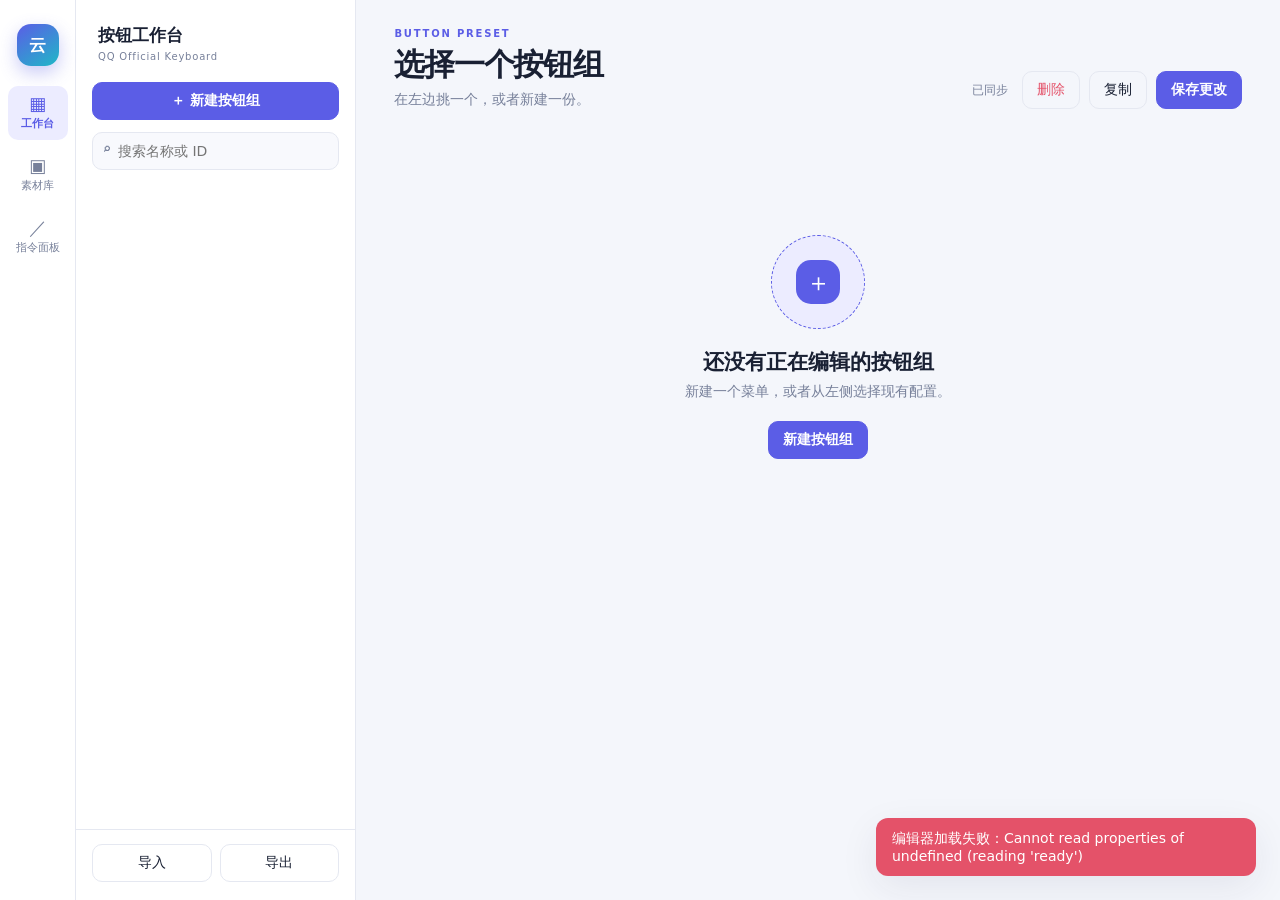
<file: pages/button-studio/index.html>
<!doctype html>
<html lang="zh-CN">
  <head>
    <meta charset="utf-8" />
    <meta name="viewport" content="width=device-width, initial-scale=1" />
    <title>按钮工作台</title>
    <link rel="stylesheet" href="./style.css" />
  </head>
  <body>
    <div class="app-frame">
      <nav class="nav-rail" aria-label="切换页面">
        <span class="brand-mark">云</span>
        <button type="button" class="nav-item active" data-view="studio" aria-pressed="true"><span aria-hidden="true">▦</span>工作台</button>
        <button type="button" class="nav-item" data-view="media" aria-pressed="false"><span aria-hidden="true">▣</span>素材库</button>
        <button type="button" class="nav-item" data-view="panels" aria-pressed="false"><span aria-hidden="true">／</span>指令面板</button>
      </nav>
      <div class="app-shell" id="studio-view">
        <aside class="sidebar">
          <div class="brand">
            <div>
              <strong>按钮工作台</strong>
              <small>QQ Official Keyboard</small>
            </div>
          </div>

          <div class="sidebar-actions">
            <button class="primary full" id="new-preset">＋ 新建按钮组</button>
            <label class="search-wrap">
              <span>⌕</span>
              <input id="search" placeholder="搜索名称或 ID" />
            </label>
          </div>

          <div class="preset-list" id="preset-list"></div>

          <div class="sidebar-footer">
            <button class="ghost" id="import-button">导入</button>
            <button class="ghost" id="export-button">导出</button>
            <input id="import-file" type="file" accept="application/json,.json" hidden />
          </div>
        </aside>

        <main class="workspace">
          <header class="topbar">
            <div>
              <div class="eyebrow">BUTTON PRESET</div>
              <h1 id="page-title">选择一个按钮组</h1>
              <p id="page-subtitle">在左边挑一个，或者新建一份。</p>
            </div>
            <div class="top-actions">
              <span class="save-state" id="save-state">已同步</span>
              <button class="danger ghost" id="delete-preset">删除</button>
              <button class="ghost" id="duplicate-preset">复制</button>
              <button class="primary" id="save-preset">保存更改</button>
            </div>
          </header>

          <div class="empty-state" id="empty-state">
            <div class="empty-orbit"><span>＋</span></div>
            <h2>还没有正在编辑的按钮组</h2>
            <p>新建一个菜单，或者从左侧选择现有配置。</p>
            <button class="primary" id="empty-new">新建按钮组</button>
          </div>

          <div class="editor-layout hidden" id="editor-layout">
            <section class="canvas-column">
              <div class="panel preset-fields">
                <div class="panel-heading">
                  <div>
                    <span class="step">01</span>
                    <h2>基本信息</h2>
                  </div>
                  <div class="toggle-row">
                    <label class="switch-line">
                      <input id="preset-enabled" type="checkbox" />
                      <span>启用</span>
                    </label>
                    <label class="switch-line llm-switch">
                      <input id="preset-llm" type="checkbox" />
                      <span>允许 LLM 调用</span>
                    </label>
                  </div>
                </div>
                <div class="field-grid">
                  <label>
                    <span>按钮组名称</span>
                    <input id="preset-name" maxlength="64" placeholder="例如：群管理菜单" />
                  </label>
                  <label>
                    <span>按钮组 ID</span>
                    <input id="preset-id" maxlength="48" placeholder="group_menu" />
                  </label>
                  <label class="wide">
                    <span>用途说明</span>
                    <input id="preset-description" maxlength="240" placeholder="只在管理页和 LLM 工具说明里显示" />
                  </label>
                  <div class="wide list-block">
                    <span class="field-label">自定义指令</span>
                    <div id="preset-triggers"></div>
                  </div>
                  <label class="wide">
                    <span>Markdown 消息正文</span>
                    <textarea id="preset-content" maxlength="2000" rows="7" placeholder="# 欢迎使用&#10;**请选择下面的功能**"></textarea>
                    <small>用 <code>{{at}}</code> 艾特发起菜单的用户，OpenID 自动获取。预览支持 QQ 蓝字指令、艾特及子频道标签，悬停查看说明；表情显示为占位，实际效果以 QQ 为准。</small>
                  </label>
                  <div class="wide image-insert-row">
                    <button type="button" id="insert-mention">插入艾特发起用户</button>
                  </div>
                  <details class="wide command-insert">
                    <summary>插入蓝字快捷指令</summary>
                    <div class="field-grid">
                      <label class="wide">
                        <span>点击行为</span>
                        <select id="command-tag-type">
                          <option value="input">填入输入框（用户确认后发送）</option>
                          <option value="enter">直接发送（群聊、文字子频道不支持）</option>
                        </select>
                      </label>
                      <label class="wide">
                        <span>指令内容</span>
                        <input id="command-tag-text" maxlength="100" placeholder="例如：/插件菜单" />
                      </label>
                      <label>
                        <span>显示文字（可选）</span>
                        <input id="command-tag-show" maxlength="100" placeholder="例如：查看更多功能" />
                      </label>
                      <label>
                        <span>引用当前消息</span>
                        <select id="command-tag-reference">
                          <option value="false">不引用</option>
                          <option value="true">引用</option>
                        </select>
                      </label>
                      <div class="wide image-insert-row">
                        <button type="button" id="insert-command-tag">插入指令到正文光标处</button>
                        <small>直接填写中文和符号，会自动编码；直接发送类型不支持显示文字和引用。</small>
                      </div>
                    </div>
                  </details>
                  <details class="wide command-insert" id="image-insert">
                    <summary>插入图片</summary>
                    <div class="field-grid">
                      <div class="wide image-source">
                        <span class="field-label">图片来源</span>
                        <div class="segmented" id="image-source-tabs" role="group" aria-label="图片来源">
                          <button type="button" data-source="url">公网链接</button>
                          <button type="button" data-source="media">素材库</button>
                          <button type="button" data-source="local">本机图片</button>
                        </div>
                        <div class="image-source-row" data-panel="url">
                          <input id="preset-image-url" type="text" maxlength="1000" placeholder="https://example.com/menu.png" aria-label="公网图片链接" />
                        </div>
                        <div class="image-source-row" data-panel="media">
                          <input id="preset-image-media" type="text" maxlength="1000" placeholder="qqbot-media://image/v1/…" aria-label="素材库链接" />
                          <button type="button" id="pick-image">从素材库选择</button>
                        </div>
                        <div class="image-source-row" data-panel="local">
                          <div class="locked-input">
                            <span class="locked-prefix" title="固定目录，不能更改">🔒 images /</span>
                            <select id="preset-image-local" aria-label="选择本机图片"></select>
                          </div>
                          <button type="button" id="refresh-local">刷新</button>
                        </div>
                        <small id="image-source-hint"></small>
                      </div>
                      <label>
                        <span>图片宽度（像素）</span>
                        <input id="preset-image-width" type="number" min="1" max="4096" value="600" />
                      </label>
                      <label>
                        <span>图片高度（像素）</span>
                        <input id="preset-image-height" type="number" min="1" max="4096" value="300" />
                      </label>
                      <div class="wide image-insert-row">
                        <button type="button" id="insert-image">插入图片到正文光标处</button>
                        <small>先在正文里点一下要放图片的位置；插入后会清空这里的选择。</small>
                      </div>
                    </div>
                  </details>
                </div>
              </div>

              <div class="panel keyboard-panel">
                <div class="panel-heading">
                  <div>
                    <span class="step">02</span>
                    <h2>按钮布局</h2>
                  </div>
                  <span class="limit-badge" id="limit-badge">最多 5 × 5</span>
                </div>
                <p class="panel-hint">点每行末尾的“＋ 按钮”新增按钮；选中按钮后，在“点击动作”里选择发送指令或原生回调。拖动按钮可换行。</p>
                <div class="phone-stage">
                  <div class="phone-card">
                    <div class="message-preview markdown-preview" id="message-preview"></div>
                    <div class="keyboard-preview" id="keyboard-preview"></div>
                    <button class="add-row" id="add-row">＋ 添加一行</button>
                  </div>
                </div>
              </div>

              <div class="usage-card">
                <div>
                  <span class="usage-label">聊天中发送</span>
                  <code id="usage-command">请先填写自定义指令</code>
                </div>
                <button class="copy-button" id="copy-command">复制</button>
              </div>
            </section>

            <aside class="inspector panel">
              <div class="inspector-empty" id="inspector-empty">
                <div class="inspector-icon">↖</div>
                <h3>选择一个按钮</h3>
                <p>点预览中的按钮，在这里编辑它的动作和权限。</p>
              </div>

              <div class="inspector-content hidden" id="inspector-content">
                <div class="inspector-title">
                  <div>
                    <span class="step">03</span>
                    <h2>按钮设置</h2>
                  </div>
                  <button class="icon-danger" id="delete-button" title="删除按钮">×</button>
                </div>

                <div class="field-stack">
                  <label>
                    <span>按钮文字</span>
                    <input id="button-label" maxlength="32" />
                  </label>
                  <label>
                    <span>点击后文字</span>
                    <input id="button-visited" maxlength="32" />
                  </label>
                  <label>
                    <span>视觉样式</span>
                    <select id="button-style">
                      <option value="0">灰色描边</option>
                      <option value="1">蓝色描边</option>
                      <option value="3">红色文字</option>
                      <option value="4">蓝色背景</option>
                    </select>
                  </label>
                  <label>
                    <span>点击动作</span>
                    <select id="button-action"></select>
                    <small id="action-hint"></small>
                  </label>
                  <label>
                    <span id="action-value-label">动作内容</span>
                    <textarea id="button-value" maxlength="1000" rows="4"></textarea>
                  </label>
                  <label class="switch-line hidden" id="llm-at-wrap">
                    <input id="llm-at-user" type="checkbox" />
                    <span>回复时艾特点击者</span>
                  </label>
                  <label>
                    <span>谁可以点击</span>
                    <select id="permission-type">
                      <option value="2">所有人</option>
                      <option value="1">仅 QQ 群管理员</option>
                      <option value="11">仅 AstrBot 管理员</option>
                      <option value="10">仅触发者本人</option>
                      <option value="0">指定用户 OpenID</option>
                      <option value="3">指定频道身份组</option>
                    </select>
                  </label>
                  <div class="hidden list-block" id="permission-values-wrap">
                    <span class="field-label" id="permission-values-label">指定用户 OpenID</span>
                    <div id="permission-values"></div>
                  </div>
                  <label class="switch-line hidden" id="intercept-wrap">
                    <input id="permission-intercept" type="checkbox" />
                    <span>由插件拦截：所有人都能点，没权限的人收到拒绝语</span>
                  </label>
                  <div class="hidden list-block" id="deny-wrap">
                    <span class="field-label">拒绝语（随机发一条）</span>
                    <div id="deny-replies"></div>
                    <small id="deny-hint"></small>
                  </div>
                </div>

                <div class="position-tools">
                  <span>调整位置</span>
                  <div>
                    <button data-move="up">↑ 上一行</button>
                    <button data-move="left">← 左移</button>
                    <button data-move="right">右移 →</button>
                    <button data-move="down">下一行 ↓</button>
                  </div>
                </div>
              </div>
            </aside>
          </div>
          <div class="save-bar hidden" id="save-bar" role="status">
            <span><i></i>有未保存更改<small class="save-bar-key"><kbd>Ctrl</kbd> + <kbd>S</kbd></small></span>
            <button type="button" class="primary" id="save-bar-button">保存更改</button>
          </div>
        </main>
      </div>

      <div class="app-shell hidden" id="media-view">
        <aside class="sidebar">
          <div class="brand">
            <div>
              <strong>素材库</strong>
              <small>QQ Media Library</small>
            </div>
          </div>
          <div class="preset-list ml-nav">
            <button type="button" class="preset-item" data-target="ml-media-section">
              <span class="preset-icon" aria-hidden="true">☁</span>
              <span class="preset-copy"><strong>QQ 素材库</strong><small id="ml-quota">已用 - / 100</small></span>
            </button>
            <button type="button" class="preset-item" data-target="ml-local-section">
              <span class="preset-icon" aria-hidden="true">▤</span>
              <span class="preset-copy"><strong>本机图片</strong><small id="ml-local-count">- 张</small></span>
            </button>
          </div>
          <p class="ml-side-hint">素材链接只对上传它的机器人有效，90 天内没被消息使用会自动过期。</p>
        </aside>

        <main class="workspace">
          <header class="topbar">
            <div>
              <div class="eyebrow">MEDIA LIBRARY</div>
              <h1>素材库</h1>
              <p>图片可以放在 QQ 官方素材库，也可以放在本机目录，两者都能插入菜单正文，无需公网地址。</p>
            </div>
            <div class="top-actions">
              <button type="button" class="ghost" id="ml-refresh">刷新</button>
            </div>
          </header>
          <div class="ml-content">
            <section class="panel ml-panel" id="ml-media-section">
              <div class="ml-heading">
                <div>
                  <h2>QQ 素材库</h2>
                  <small>存在 QQ 云端，链接只对上传它的机器人有效；90 天内没被消息使用会自动过期，每次使用重新计时。</small>
                </div>
                <div class="ml-heading-actions">
                  <button type="button" class="bot-switch" id="ml-bot" aria-label="选择机器人"></button>
                  <input id="ml-upload-input" type="file" accept="image/png,image/jpeg,image/gif,image/webp" hidden />
                  <button type="button" class="primary" id="ml-upload">＋ 上传到 QQ 素材库</button>
                </div>
              </div>
              <div class="ml-grid" id="ml-media-grid"></div>
              <div class="ml-empty hidden" id="ml-media-empty">素材库还没有图片，点右上角上传一张吧。</div>
              <button type="button" class="ml-more hidden" id="ml-more">加载更多</button>
            </section>
            <section class="panel ml-panel" id="ml-local-section">
              <div class="ml-heading">
                <div>
                  <h2>本机图片</h2>
                  <small>存在 AstrBot 所在机器的固定目录里，每次发送时临时上传、发完即删，不长期占用素材库额度。</small>
                </div>
                <div class="ml-heading-actions">
                  <input id="ml-local-upload-input" type="file" accept="image/png,image/jpeg,image/gif,image/webp" hidden />
                  <button type="button" class="primary" id="ml-local-upload">＋ 上传到本机目录</button>
                </div>
              </div>
              <div class="ml-path" title="固定目录，不能更改">
                <span class="ml-path-lock">🔒 固定目录</span>
                <code id="ml-local-dir">-</code>
                <button type="button" id="ml-copy-dir">复制路径</button>
              </div>
              <p class="ml-path-hint">目录位置由插件固定，不能更改；可以点上方按钮上传，也可以把图片直接放进这个文件夹，不支持子文件夹；重名时自动加序号，不会覆盖已有图片。菜单里只需选文件名，<code>local://</code> 前缀会自动加上。</p>
              <p class="ml-skipped hidden" id="ml-local-skipped"></p>
              <div class="ml-grid" id="ml-local-grid"></div>
              <div class="ml-empty hidden" id="ml-local-empty">文件夹里还没有图片，点右上角上传一张吧（支持 png、jpg、gif、webp，单张 10MB 以内）。</div>
            </section>
          </div>
        </main>
      </div>

      <div class="app-shell hidden" id="panels-view">
        <aside class="sidebar">
          <div class="brand">
            <div>
              <strong>指令面板</strong>
              <small>QQ Command Panel</small>
            </div>
          </div>
          <div class="sidebar-actions cp-sidebar-actions">
            <button type="button" class="bot-switch full" id="cp-bot" aria-label="选择机器人"></button>
            <button type="button" class="primary full" id="cp-new">＋ 新建面板</button>
          </div>
          <div class="preset-list" id="cp-list"></div>
          <p class="ml-side-hint" id="cp-side-hint">用户在 QQ 里输入“/”会弹出指令面板。面板直接保存在 QQ 服务器上，每个机器人最多 20 个。</p>
        </aside>

        <main class="workspace">
          <header class="topbar">
            <div>
              <div class="eyebrow">COMMAND PANEL</div>
              <h1 id="cp-title">指令面板</h1>
              <p id="cp-subtitle">在左边选一个面板，或者新建一个。</p>
            </div>
            <div class="top-actions">
              <span class="save-state" id="cp-save-state"></span>
              <button type="button" class="ghost" id="cp-refresh">刷新</button>
              <button type="button" class="danger ghost hidden" id="cp-delete">删除面板</button>
              <button type="button" class="primary hidden" id="cp-save">保存到 QQ</button>
            </div>
          </header>

          <div class="empty-state" id="cp-empty">
            <div class="empty-orbit"><span>／</span></div>
            <h2 id="cp-empty-title">还没有选择面板</h2>
            <p id="cp-empty-text">新建一个指令面板，或者从左侧选择 QQ 上已有的面板。</p>
          </div>

          <div class="ml-content hidden" id="cp-editor">
            <section class="panel ml-panel">
              <div class="ml-heading">
                <div>
                  <h2>生效范围</h2>
                  <small id="cp-scope-hint">选择面板在哪种会话里出现、对谁出现。</small>
                </div>
              </div>
              <div class="field-grid">
                <label>
                  <span>生效场景</span>
                  <select id="cp-scope">
                    <option value="c2c">单聊（好友私聊）</option>
                    <option value="group">群聊</option>
                    <option value="channel">文字子频道</option>
                    <option value="dm">频道私信</option>
                  </select>
                </label>
                <label>
                  <span>对谁生效</span>
                  <select id="cp-target-type">
                    <option value="all">所有人</option>
                    <option value="specific">指定对象</option>
                  </select>
                </label>
                <div class="wide list-block hidden" id="cp-targets-wrap">
                  <span class="field-label" id="cp-targets-label">指定群</span>
                  <div id="cp-targets"></div>
                  <small class="cp-note" id="cp-targets-hint"></small>
                </div>
                <label class="wide">
                  <span>备注（只在后台显示，用户看不到）</span>
                  <input id="cp-remark" maxlength="255" placeholder="例如：主群专用" />
                </label>
              </div>
            </section>

            <section class="panel ml-panel">
              <div class="ml-heading">
                <div>
                  <h2>指令列表 <span class="limit-badge" id="cp-count">0 / 20</span></h2>
                  <small>用户输入“/”或 @机器人 时弹出，配置顺序就是用户看到的顺序。</small>
                </div>
                <div class="ml-heading-actions">
                  <button type="button" class="primary" id="cp-add-item">＋ 添加指令</button>
                </div>
              </div>
              <div class="cp-items" id="cp-items"></div>
            </section>
          </div>

          <div class="save-bar hidden" id="cp-save-bar" role="status">
            <span><i></i>有未保存到 QQ 的修改<small class="save-bar-key"><kbd>Ctrl</kbd> + <kbd>S</kbd></small></span>
            <button type="button" class="primary" id="cp-save-bar-button">保存到 QQ</button>
          </div>
        </main>
      </div>
    </div>

    <div class="confirm-overlay hidden" id="confirm-overlay" role="dialog" aria-modal="true" aria-labelledby="confirm-title">
      <div class="confirm-card">
        <h3 id="confirm-title">确认操作</h3>
        <p id="confirm-message"></p>
        <div class="confirm-actions">
          <button type="button" id="confirm-cancel">取消</button>
          <button type="button" class="primary" id="confirm-accept">确定</button>
        </div>
      </div>
    </div>
    <div class="toast" id="toast" role="status"></div>
    <div class="loading" id="loading"><span></span><p>云云正在翻配置……</p></div>
    <script type="module" src="./app.js"></script>
  </body>
</html>
</file>
<file: pages/button-studio/style.css>
:root {
  color-scheme: light;
  --bg: #f4f6fb;
  --panel: #ffffff;
  --panel-soft: #f8f9fd;
  --text: #192033;
  --muted: #77809a;
  --line: #e5e8f1;
  --primary: #5b5de6;
  --primary-dark: #4547cc;
  --primary-soft: #ececff;
  --cyan: #20b8c7;
  --danger: #e45269;
  --warn: #e89b2f;
  --shadow: 0 12px 38px rgba(32, 42, 79, 0.08);
  --radius: 18px;
}

[data-theme="dark"] {
  color-scheme: dark;
  --bg: #11131a;
  --panel: #191c26;
  --panel-soft: #202431;
  --text: #edf0fb;
  --muted: #929bb5;
  --line: #2d3242;
  --primary: #8587ff;
  --primary-dark: #7274ed;
  --primary-soft: #292b4f;
  --cyan: #41cad8;
  --danger: #ff7085;
  --warn: #f2b35b;
  --shadow: 0 15px 45px rgba(0, 0, 0, 0.28);
}

* { box-sizing: border-box; }

body {
  margin: 0;
  min-width: 320px;
  min-height: 100vh;
  overflow-x: hidden;
  background: var(--bg);
  color: var(--text);
  font-family: Inter, "Microsoft YaHei", "PingFang SC", system-ui, sans-serif;
  font-size: 14px;
}

button, input, textarea, select { font: inherit; }
button { cursor: pointer; }

/* 最左侧的视图切换栏：工作台 / 素材库，切换时侧边栏和主区域一起换。 */
.app-frame { min-height: 100vh; display: grid; grid-template-columns: 76px minmax(0, 1fr); }
.nav-rail {
  position: sticky; top: 0; z-index: 5; height: 100vh;
  display: flex; flex-direction: column; align-items: center; gap: 8px;
  padding: 24px 0; background: var(--panel); border-right: 1px solid var(--line);
}
.nav-rail .brand-mark { margin-bottom: 12px; }
.nav-item {
  width: 60px; display: grid; justify-items: center; gap: 3px; padding: 9px 0;
  border: 0; background: transparent; color: var(--muted); font-size: 11px;
}
.nav-item span { font-size: 18px; line-height: 1; }
.nav-item:hover { transform: none; color: var(--text); background: var(--panel-soft); }
.nav-item.active { color: var(--primary); background: var(--primary-soft); font-weight: 700; }
.app-shell { min-height: 100vh; display: grid; grid-template-columns: 280px minmax(0, 1fr); }
.sidebar {
  position: sticky;
  top: 0;
  height: 100vh;
  display: flex;
  flex-direction: column;
  background: var(--panel);
  border-right: 1px solid var(--line);
}

.brand { display: flex; gap: 12px; align-items: center; padding: 24px 22px 19px; }
.brand-mark {
  width: 42px; height: 42px; display: grid; place-items: center;
  border-radius: 14px; color: white; font-size: 17px; font-weight: 800;
  background: linear-gradient(145deg, var(--primary), var(--cyan));
  box-shadow: 0 7px 18px color-mix(in srgb, var(--primary) 32%, transparent);
}
.brand strong { display: block; font-size: 17px; }
.brand small { color: var(--muted); font-size: 10px; letter-spacing: .08em; }
.sidebar-actions { padding: 0 16px 14px; }

button {
  border: 1px solid var(--line); border-radius: 10px; padding: 9px 14px;
  color: var(--text); background: var(--panel); transition: .18s ease;
}
button:hover { transform: translateY(-1px); border-color: color-mix(in srgb, var(--primary) 45%, var(--line)); }
button:active { transform: translateY(0); }
button:disabled { cursor: not-allowed; opacity: .55; transform: none; }
.primary { border-color: var(--primary); background: var(--primary); color: white; font-weight: 700; }
.primary:hover { background: var(--primary-dark); }
.ghost { background: transparent; }
.danger { color: var(--danger); }
.full { width: 100%; }

.search-wrap {
  margin-top: 12px; display: flex; align-items: center; gap: 8px;
  padding: 0 11px; border: 1px solid var(--line); border-radius: 10px;
  background: var(--panel-soft); color: var(--muted);
}
.search-wrap input { width: 100%; padding: 10px 0; border: 0; outline: 0; background: transparent; color: var(--text); }
.preset-list { flex: 1; overflow-y: auto; padding: 2px 10px 18px; }
.preset-item {
  width: 100%; display: grid; grid-template-columns: 34px 1fr auto; gap: 10px;
  align-items: center; margin: 3px 0; padding: 11px 10px; text-align: left;
  border: 0; background: transparent;
}
.preset-item:hover { background: var(--panel-soft); transform: none; }
.preset-item.active { color: var(--primary); background: var(--primary-soft); }
.preset-icon { width: 34px; height: 34px; display: grid; place-items: center; border-radius: 10px; background: var(--panel-soft); }
.preset-item.active .preset-icon { color: white; background: var(--primary); }
.preset-copy { min-width: 0; }
.preset-copy strong, .preset-copy small { display: block; overflow: hidden; text-overflow: ellipsis; white-space: nowrap; }
.preset-copy strong { font-size: 13px; }
.preset-copy small { margin-top: 3px; color: var(--muted); font-size: 10px; }
.status-dot { width: 7px; height: 7px; border-radius: 50%; background: #aab1c2; }
.status-dot.on { background: #31c68b; box-shadow: 0 0 0 3px rgba(49,198,139,.13); }
.sidebar-footer { display: grid; grid-template-columns: 1fr 1fr; gap: 8px; padding: 14px 16px 18px; border-top: 1px solid var(--line); }

.workspace { min-width: 0; padding: 28px clamp(20px, 3vw, 46px) 50px; }
.topbar { display: flex; justify-content: space-between; align-items: flex-end; gap: 20px; max-width: 1380px; margin: 0 auto 24px; }
.eyebrow { color: var(--primary); font-size: 10px; font-weight: 800; letter-spacing: .18em; }
.topbar h1 { margin: 5px 0 5px; font-size: clamp(24px, 2.4vw, 34px); letter-spacing: -.04em; }
.topbar p { margin: 0; color: var(--muted); }
.top-actions { display: flex; gap: 9px; align-items: center; flex-wrap: wrap; justify-content: flex-end; }
.save-state { margin-right: 5px; color: var(--muted); font-size: 12px; }
.save-state.dirty { color: #e89b2f; }

.editor-layout { max-width: 1380px; margin: 0 auto; display: grid; grid-template-columns: minmax(540px, 1fr) 330px; gap: 22px; align-items: start; }
.canvas-column { min-width: 0; display: grid; gap: 20px; }
.panel { border: 1px solid var(--line); border-radius: var(--radius); background: var(--panel); box-shadow: var(--shadow); }
.preset-fields, .keyboard-panel { padding: 22px; }
.panel-heading, .inspector-title { display: flex; align-items: center; justify-content: space-between; gap: 16px; margin-bottom: 19px; }
.panel-heading > div:first-child, .inspector-title > div:first-child { display: flex; align-items: center; gap: 10px; }
.panel h2 { margin: 0; font-size: 17px; }
.step { display: grid; place-items: center; width: 26px; height: 26px; border-radius: 8px; background: var(--primary-soft); color: var(--primary); font-size: 10px; font-weight: 900; }
.toggle-row { display: flex; gap: 15px; }
.switch-line { display: inline-flex; gap: 7px; align-items: center; color: var(--muted); font-size: 12px; }
.switch-line input { accent-color: var(--primary); }
.switch-line > span { display: inline; margin: 0; color: inherit; font-size: inherit; font-weight: inherit; }
/* 全局输入框是整行宽度，勾选框需要恢复原始尺寸，否则会挤掉旁边的文字。 */
input[type="checkbox"], input[type="radio"] { width: auto; flex: none; padding: 0; accent-color: var(--primary); }
.llm-switch { color: var(--primary); }

.field-grid { display: grid; grid-template-columns: 1fr 1fr; gap: 16px; }
.field-grid .wide { grid-column: 1 / -1; }
.image-insert-row { display: flex; align-items: center; gap: 12px; flex-wrap: wrap; }
.image-insert-row small { color: var(--muted); }
.command-insert { padding: 12px; border: 1px solid var(--line); border-radius: 10px; }
.command-insert summary { cursor: pointer; color: var(--primary); }
.command-insert[open] summary { margin-bottom: 16px; }
label > span, .position-tools > span { display: block; margin-bottom: 7px; color: var(--muted); font-size: 11px; font-weight: 700; }
input, textarea, select {
  width: 100%; border: 1px solid var(--line); border-radius: 10px; padding: 10px 11px;
  outline: 0; color: var(--text); background: var(--panel-soft); resize: vertical;
}
input:focus, textarea:focus, select:focus { border-color: var(--primary); box-shadow: 0 0 0 3px color-mix(in srgb, var(--primary) 13%, transparent); }
.panel-hint { margin: -10px 0 18px 36px; color: var(--muted); font-size: 11px; }
.limit-badge { padding: 5px 9px; border-radius: 20px; color: var(--cyan); background: color-mix(in srgb, var(--cyan) 11%, transparent); font-size: 10px; font-weight: 800; }

.phone-stage { padding: 26px; border-radius: 15px; background: radial-gradient(circle at 50% 0, color-mix(in srgb, var(--primary) 14%, transparent), transparent 55%), var(--panel-soft); }
.phone-card { max-width: 510px; margin: auto; padding: 14px; border-radius: 18px; background: var(--panel); box-shadow: 0 9px 28px rgba(31,40,75,.1); }
.message-preview { min-height: 48px; margin-bottom: 12px; padding: 12px 14px; white-space: pre-wrap; border-radius: 13px 13px 13px 4px; color: var(--text); background: var(--panel-soft); line-height: 1.55; }
.markdown-preview { white-space: normal; overflow-wrap: anywhere; }
.markdown-preview :first-child { margin-top: 0; }
.markdown-preview :last-child { margin-bottom: 0; }
.markdown-preview p, .markdown-preview blockquote, .markdown-preview ul, .markdown-preview ol { margin: 0 0 10px; }
.markdown-preview h1, .markdown-preview h2, .markdown-preview h3 { margin: 10px 0 7px; line-height: 1.3; }
.markdown-preview h1 { font-size: 20px; }
.markdown-preview h2 { font-size: 17px; }
.markdown-preview h3 { font-size: 15px; }
.markdown-preview ul, .markdown-preview ol { padding-left: 22px; }
.markdown-preview blockquote { padding-left: 10px; border-left: 3px solid var(--line); color: var(--muted); }
.markdown-preview img { display: block; max-width: 100%; height: auto; margin: 8px 0; border-radius: 8px; }
.markdown-preview a { color: var(--primary); }
.markdown-preview .qq-tag-preview { color: #1685d9; cursor: help; white-space: pre-wrap; }
.markdown-preview code { padding: 1px 4px; border-radius: 4px; background: var(--panel); }
.keyboard-row { position: relative; display: grid; grid-template-columns: repeat(var(--count), minmax(0, 1fr)); gap: 7px; min-height: 40px; margin: 7px 0; padding: 2px; border-radius: 9px; }
.keyboard-row.drag-over { outline: 2px dashed var(--primary); background: var(--primary-soft); }
.preview-button { min-width: 0; overflow: hidden; text-overflow: ellipsis; white-space: nowrap; padding: 9px 7px; border-radius: 8px; font-size: 12px; }
.preview-button.style-0 { border-color: #bcc2cf; color: var(--text); background: transparent; }
.preview-button.style-1 { border-color: #4e8cf5; color: #397ae4; background: transparent; }
.preview-button.style-3 { border-color: #e8a2ab; color: #df4c61; background: transparent; }
.preview-button.style-4 { border-color: #4e8cf5; color: white; background: #4e8cf5; }
.preview-button.selected { outline: 3px solid color-mix(in srgb, var(--primary) 23%, transparent); outline-offset: 1px; }
.row-add { display: grid; place-items: center; min-height: 38px; padding: 0; border-style: dashed; color: var(--muted); background: transparent; }
.add-row { width: 100%; margin-top: 9px; border-style: dashed; color: var(--primary); background: var(--primary-soft); }

.usage-card { display: flex; justify-content: space-between; align-items: center; gap: 16px; padding: 16px 19px; border: 1px solid var(--line); border-radius: 14px; background: var(--panel); }
.usage-label { display: block; margin-bottom: 5px; color: var(--muted); font-size: 10px; font-weight: 700; }
.usage-card code { color: var(--primary); }
.copy-button { padding: 7px 11px; }

.inspector { position: sticky; top: 22px; min-height: 470px; padding: 21px; }
.inspector-empty { min-height: 420px; display: flex; flex-direction: column; justify-content: center; align-items: center; text-align: center; color: var(--muted); }
.inspector-empty h3 { margin: 12px 0 5px; color: var(--text); }
.inspector-empty p { max-width: 210px; margin: 0; line-height: 1.6; font-size: 12px; }
.inspector-icon { width: 50px; height: 50px; display: grid; place-items: center; border-radius: 16px; color: var(--primary); background: var(--primary-soft); font-size: 24px; }
.icon-danger { width: 30px; height: 30px; padding: 0; border: 0; border-radius: 8px; color: var(--danger); background: color-mix(in srgb, var(--danger) 9%, transparent); font-size: 20px; }
.field-stack { display: grid; gap: 14px; }
.field-stack small { display: block; min-height: 16px; margin-top: 5px; color: var(--muted); font-size: 10px; line-height: 1.5; }
.position-tools { margin-top: 20px; padding-top: 17px; border-top: 1px solid var(--line); }
.position-tools > div { display: grid; grid-template-columns: 1fr 1fr; gap: 7px; }
.position-tools button { padding: 7px 5px; color: var(--muted); font-size: 10px; background: var(--panel-soft); }

.confirm-overlay { position: fixed; z-index: 60; inset: 0; display: grid; place-items: center; padding: 20px; background: rgba(15, 19, 34, .55); }
/* 共用确认框可能从其他弹窗里打开，必须盖在所有弹窗上面；提示条再高一层，弹窗打开时也看得清。 */
#confirm-overlay { z-index: 70; }
.confirm-card { width: min(100%, 380px); padding: 23px; border-radius: 16px; background: var(--panel); box-shadow: var(--shadow); }
.confirm-card h3 { margin: 0 0 8px; }
.confirm-card p { margin: 0 0 20px; color: var(--muted); line-height: 1.6; }
.confirm-actions { display: flex; justify-content: flex-end; gap: 9px; }

.empty-state { max-width: 520px; margin: 14vh auto; text-align: center; }
.empty-state h2 { margin: 19px 0 7px; }
.empty-state p { margin: 0 0 20px; color: var(--muted); }
.empty-orbit { width: 94px; height: 94px; display: grid; place-items: center; margin: auto; border: 1px dashed var(--primary); border-radius: 50%; background: var(--primary-soft); }
.empty-orbit span { width: 44px; height: 44px; display: grid; place-items: center; border-radius: 15px; color: white; background: var(--primary); font-size: 25px; }

.toast { position: fixed; z-index: 90; right: 24px; bottom: 24px; max-width: min(380px, calc(100vw - 40px)); padding: 12px 16px; border-radius: 12px; color: white; background: #25304a; box-shadow: var(--shadow); opacity: 0; transform: translateY(15px); pointer-events: none; transition: .22s ease; }
.toast.show { opacity: 1; transform: translateY(0); }
.toast.error { background: var(--danger); }
/* 悬浮保存条贴在工作区底部，提示框相应上移，避免挡住保存按钮。 */
.save-bar { position: sticky; z-index: 10; bottom: 18px; display: flex; gap: 16px; align-items: center; justify-content: space-between; width: fit-content; max-width: 100%; margin: 24px auto 0; padding: 8px 8px 8px 18px; border: 1px solid var(--line); border-radius: 14px; background: var(--panel); box-shadow: var(--shadow); }
.save-bar span { display: flex; gap: 6px; align-items: center; color: var(--muted); font-size: 13px; white-space: nowrap; }
.save-bar i { width: 8px; height: 8px; margin-right: 4px; border-radius: 50%; background: #e89b2f; }
.save-bar-key { margin-left: 8px; font-size: 11px; }
.save-bar kbd { padding: 1px 6px; border: 1px solid var(--line); border-radius: 5px; background: var(--panel-soft); font: inherit; font-size: 11px; }
body.save-bar-open .toast { bottom: 88px; }
.loading { position: fixed; z-index: 50; inset: 0; display: grid; place-content: center; justify-items: center; background: var(--bg); }
.loading span { width: 34px; height: 34px; border: 3px solid var(--line); border-top-color: var(--primary); border-radius: 50%; animation: spin .8s linear infinite; }
.loading p { color: var(--muted); }
@keyframes spin { to { transform: rotate(360deg); } }
.hidden { display: none !important; }

@media (max-width: 1280px) {
  .editor-layout { grid-template-columns: 1fr; }
  .inspector { position: static; min-height: 0; }
  .inspector-empty { min-height: 180px; }
}

@media (max-width: 760px) {
  .app-frame { display: block; }
  .nav-rail { height: auto; flex-direction: row; gap: 6px; padding: 8px 12px; border-right: 0; border-bottom: 1px solid var(--line); }
  .nav-rail .brand-mark { width: 34px; height: 34px; margin: 0 6px 0 0; border-radius: 11px; font-size: 14px; }
  .nav-item { width: auto; display: flex; gap: 6px; padding: 8px 12px; font-size: 13px; }
  .nav-item span { font-size: 14px; }
  .app-shell { display: block; }
  .sidebar { position: static; width: auto; height: auto; border-right: 0; border-bottom: 1px solid var(--line); }
  .brand { padding: 16px; }
  .sidebar-actions { display: grid; grid-template-columns: 150px 1fr; gap: 9px; padding-bottom: 10px; }
  .search-wrap { margin-top: 0; }
  .preset-list { display: flex; gap: 6px; overflow-x: auto; padding: 0 12px 12px; }
  .preset-item { min-width: 190px; }
  .sidebar-footer { display: none; }
  .workspace { padding: 18px 12px 40px; }
  .topbar { display: block; }
  .top-actions { justify-content: flex-start; margin-top: 16px; }
  .save-bar { width: auto; bottom: 12px; }
  .save-bar-key { display: none; }
  .field-grid { grid-template-columns: 1fr; }
  .field-grid .wide { grid-column: auto; }
  .toggle-row { display: grid; gap: 7px; }
  .phone-stage { padding: 12px; }
  .preset-fields, .keyboard-panel, .inspector { padding: 16px; }
}

.media-picker { width: min(100%, 640px); max-height: min(85vh, 680px); overflow-y: auto; }
.media-picker-head { display: flex; gap: 12px; align-items: center; justify-content: space-between; margin-bottom: 6px; }
.media-picker-head h3 { margin: 0 !important; }
.media-picker-bot { width: auto; max-width: 60%; }
.media-picker-status { display: block; min-height: 18px; margin: 6px 0 10px; color: var(--muted); font-size: 12px; }
.media-picker-grid { display: grid; grid-template-columns: repeat(auto-fill, minmax(140px, 1fr)); gap: 10px; margin-bottom: 16px; }
.media-picker-more { display: block; margin: -4px auto 16px; }
.media-picker-item { display: grid; gap: 4px; padding: 8px; text-align: left; }
.media-picker-item strong { overflow: hidden; text-overflow: ellipsis; white-space: nowrap; font-size: 12px; }
.media-picker-item small { color: var(--muted); font-size: 11px; }
.media-picker-item.soon small { color: #e89b2f; }
.media-picker-item.expired { cursor: not-allowed; opacity: .6; }
.media-picker-item.expired small { color: var(--danger); font-weight: 700; }
.media-picker-item.expired:hover { transform: none; border-color: var(--line); }
.media-picker-thumb { display: grid; place-items: center; aspect-ratio: 4 / 3; overflow: hidden; border-radius: 8px; background: var(--panel-soft); }
.media-picker-thumb img { width: 100%; height: 100%; object-fit: contain; }

/* 列表字段：页面上用标签预览，弹窗里逐条编辑。 */
.list-block > .field-label { display: block; margin-bottom: 7px; }
.list-field { display: flex; gap: 10px; align-items: center; justify-content: space-between; min-height: 42px; padding: 7px 8px 7px 11px; border: 1px solid var(--line); border-radius: 10px; background: var(--panel-soft); }
.list-field-preview { display: flex; flex: 1; flex-wrap: wrap; gap: 6px; min-width: 0; }
.list-field-empty { color: var(--muted); font-size: 12px; }
.list-chip { max-width: 100%; overflow: hidden; padding: 3px 8px; border-radius: 6px; background: var(--primary-soft); color: var(--primary); font-size: 11px; font-weight: 700; text-overflow: ellipsis; white-space: nowrap; }
.list-chip.more { background: var(--line); color: var(--muted); }
.list-field-actions { display: flex; flex: none; gap: 6px; }
.list-field-actions button { padding: 6px 11px; font-size: 12px; }
.list-dialog { width: min(100%, 560px); max-height: min(85vh, 640px); display: flex; flex-direction: column; }
.list-dialog-hint { margin-bottom: 14px !important; font-size: 12px; }
.list-dialog-add { display: flex; gap: 8px; }
.list-dialog-add input { flex: 1; min-width: 0; padding: 8px 10px; }
.list-dialog-add button, .list-dialog-batch-actions button { flex: none; white-space: nowrap; }
.list-dialog-batch { display: grid; gap: 8px; margin-top: 10px; }
.list-dialog-batch-actions { display: flex; justify-content: flex-end; gap: 8px; }
.list-dialog-status { display: block; margin: 10px 0 6px; color: var(--muted); font-size: 11px; }
.list-dialog-items { display: grid; flex: 1; gap: 6px; min-height: 120px; max-height: 340px; margin-bottom: 16px; overflow-y: auto; align-content: start; }
.list-dialog-item { display: flex; gap: 6px; align-items: center; }
.list-dialog-item input { flex: 1; min-width: 0; padding: 7px 10px; }
.list-dialog-text { flex: 1; min-width: 0; padding: 8px 11px; overflow: hidden; text-align: left; text-overflow: ellipsis; white-space: nowrap; background: var(--panel-soft); }
.list-dialog-icon { flex: none; width: 32px; padding: 6px 0; color: var(--muted); }
.list-dialog-icon:hover { color: var(--danger); }
.list-dialog-empty { padding: 30px 10px; color: var(--muted); font-size: 12px; text-align: center; }
.user-picker { width: min(100%, 820px); max-height: min(88vh, 720px); overflow-y: auto; }
.user-picker-hint { margin-bottom: 14px !important; font-size: 12px; }
.user-picker-columns { display: grid; grid-template-columns: minmax(0, 5fr) minmax(0, 7fr); gap: 16px; margin-bottom: 16px; }
.user-picker-column { min-width: 0; }
.user-picker-heading { margin: 0 0 8px !important; color: var(--text) !important; font-weight: 700; }
.user-picker-search { display: flex; gap: 8px; }
.user-picker-search input { flex: 1; min-width: 0; padding: 8px 10px; border: 1px solid var(--line); border-radius: 10px; color: var(--text); background: var(--panel-soft); }
.user-picker-status { display: block; min-height: 18px; margin: 8px 0; color: var(--muted); font-size: 12px; }
.user-picker-list { display: grid; gap: 6px; max-height: 340px; overflow-y: auto; }
.user-picker-item { display: flex; gap: 9px; align-items: center; padding: 8px 10px; border: 1px solid var(--line); border-radius: 10px; background: var(--panel-soft); }
.user-picker-item.selectable { cursor: pointer; }
.user-picker-text { display: grid; flex: 1; min-width: 0; gap: 2px; }
.user-picker-text strong, .user-picker-text small { overflow: hidden; text-overflow: ellipsis; white-space: nowrap; }
.user-picker-text strong { font-size: 13px; }
.user-picker-text small, .user-picker-empty { color: var(--muted); font-size: 11px; }
.user-picker-remove { padding: 2px 8px; }
.user-picker-add { margin-top: 10px; max-width: 100%; overflow: hidden; text-overflow: ellipsis; white-space: nowrap; }
.user-picker-pager { display: flex; gap: 10px; align-items: center; justify-content: center; margin-top: 10px; }
.user-picker-pager small { color: var(--muted); }
@media (max-width: 680px) { .user-picker-columns { grid-template-columns: 1fr; } }

.image-source { display: grid; gap: 9px; }
.field-label { color: var(--muted); font-size: 11px; font-weight: 700; }
.segmented { display: inline-flex; justify-self: start; overflow: hidden; border: 1px solid var(--line); border-radius: 10px; background: var(--panel-soft); }
.segmented button { padding: 7px 14px; border: 0; border-radius: 0; background: transparent; color: var(--muted); font-size: 12px; }
.segmented button + button { border-left: 1px solid var(--line); }
.segmented button:hover { transform: none; color: var(--text); }
.segmented button.active { background: var(--primary-soft); color: var(--primary); font-weight: 700; }
.image-source-row { display: flex; gap: 8px; align-items: stretch; }
.image-source-row > input { flex: 1; min-width: 0; }
.image-source-row > button { white-space: nowrap; }
.locked-input { display: flex; flex: 1; min-width: 0; overflow: hidden; border: 1px solid var(--line); border-radius: 10px; background: var(--panel-soft); }
.locked-input:focus-within { border-color: var(--primary); }
.locked-prefix { display: flex; align-items: center; padding: 0 11px; border-right: 1px solid var(--line); background: var(--bg); color: var(--muted); font-family: ui-monospace, Consolas, monospace; font-size: 12px; white-space: nowrap; user-select: none; cursor: not-allowed; }
.locked-input select { flex: 1; min-width: 0; border: 0; border-radius: 0; box-shadow: none !important; font-family: ui-monospace, Consolas, monospace; }
#image-source-hint { color: var(--muted); font-size: 11px; line-height: 1.6; word-break: break-all; }
/* 结果区固定最小高度，搜索结果变少或为空时弹窗不跟着忽高忽低。 */
.user-picker-results { min-height: 300px; align-content: start; }

/* 素材库视图 */
.ml-nav .preset-item small.full { color: var(--danger); font-weight: 700; }
.ml-side-hint { margin: 0; padding: 14px 18px 20px; border-top: 1px solid var(--line); color: var(--muted); font-size: 11px; line-height: 1.6; }
.ml-content { display: grid; grid-template-columns: minmax(0, 1fr); gap: 20px; max-width: 1380px; margin: 0 auto; }
.ml-panel { padding: 20px; scroll-margin-top: 16px; }
.ml-heading { display: flex; justify-content: space-between; align-items: flex-start; gap: 14px; margin-bottom: 14px; }
.ml-heading > div:first-child { display: grid; gap: 4px; min-width: 0; }
.ml-heading-actions { display: flex; flex: none; gap: 8px; align-items: center; }
.ml-heading small, .ml-path-hint { color: var(--muted); font-size: 12px; line-height: 1.6; }
.ml-grid { display: grid; grid-template-columns: repeat(auto-fill, minmax(190px, 1fr)); gap: 14px; }
.ml-card { display: flex; flex-direction: column; min-width: 0; overflow: hidden; border: 1px solid var(--line); border-radius: 14px; background: var(--panel-soft); }
.ml-thumb { aspect-ratio: 4 / 3; display: grid; place-items: center; background: var(--bg); color: var(--muted); font-size: 12px; }
.ml-thumb img { width: 100%; height: 100%; object-fit: contain; }
.ml-card-body { display: grid; gap: 4px; padding: 10px 11px 0; }
.ml-card-body strong { overflow: hidden; text-overflow: ellipsis; white-space: nowrap; font-size: 13px; }
.ml-card-body small { color: var(--muted); font-size: 11px; }
.ml-card-body small.warn { color: var(--warn); }
.ml-card-body small.danger { color: var(--danger); font-weight: 700; }
.ml-fixed-prefix { color: var(--muted); font-weight: 400; }
.ml-card-actions { display: flex; gap: 7px; padding: 10px 11px 11px; }
.ml-card-actions button { flex: 1; padding: 6px 8px; font-size: 12px; }
.ml-empty { padding: 26px; border: 1px dashed var(--line); border-radius: 14px; text-align: center; color: var(--muted); }
.ml-more { display: block; margin: 14px auto 0; }
.ml-path { display: flex; gap: 8px; align-items: center; margin-bottom: 6px; }
.ml-path-lock { flex: none; padding: 7px 10px; border-radius: 9px; background: var(--primary-soft); color: var(--primary); font-size: 12px; font-weight: 700; white-space: nowrap; }
.ml-path code { flex: 1; min-width: 0; overflow-x: auto; padding: 8px 10px; border: 1px dashed var(--line); border-radius: 9px; background: var(--panel-soft); color: var(--muted); white-space: nowrap; font-size: 12px; user-select: all; }
.ml-path button { flex: none; white-space: nowrap; }
.ml-path-hint { margin: 0 0 14px; }
.ml-skipped { margin: 0 0 14px; padding: 9px 12px; border: 1px solid color-mix(in srgb, var(--warn) 45%, var(--line)); border-radius: 10px; background: color-mix(in srgb, var(--warn) 10%, var(--panel)); color: var(--text); font-size: 12px; line-height: 1.6; overflow-wrap: anywhere; }
.ml-path-hint code { padding: 1px 5px; border-radius: 5px; background: var(--panel-soft); }
@media (max-width: 760px) {
  .ml-nav { display: none; }
  .ml-side-hint { display: none; }
  .ml-heading { flex-direction: column; }
  .ml-heading-actions { width: 100%; flex-wrap: wrap; }
  .ml-heading-actions select { max-width: none; flex: 1; }
  .ml-panel { padding: 16px; }
  .ml-grid { grid-template-columns: repeat(auto-fill, minmax(150px, 1fr)); }
}

/* 指令面板视图：列表按场景分组，编辑区和“添加指令”弹窗仿照 QQ 开放平台管理端。 */
.cp-sidebar-actions { display: grid; gap: 8px; }
.cp-group-title { margin: 12px 8px 4px; color: var(--muted); font-size: 11px; font-weight: 800; letter-spacing: .06em; }
.cp-group-error { margin: 4px 8px 8px; color: var(--danger); font-size: 11px; line-height: 1.5; }
.cp-group-error.muted { color: var(--muted); }
.cp-note { display: block; margin-top: 6px; color: var(--muted); font-size: 11px; line-height: 1.5; }
.cp-items { display: grid; gap: 10px; }
.cp-items-empty { display: grid; justify-items: center; gap: 6px; width: 100%; padding: 34px 16px; border: 1px dashed var(--line); border-radius: 14px; background: transparent; color: var(--text); }
.cp-items-empty:hover { border-color: var(--primary); transform: none; }
.cp-items-empty small { color: var(--muted); }
.cp-empty-plus { width: 44px; height: 44px; display: grid; place-items: center; margin-bottom: 6px; border-radius: 13px; color: var(--primary); background: var(--primary-soft); font-size: 24px; }
.cp-item { display: flex; gap: 12px; align-items: center; padding: 12px 14px; border: 1px solid var(--line); border-radius: 12px; background: var(--panel-soft); }
.cp-item-icon { flex: none; width: 34px; height: 34px; display: grid; place-items: center; border-radius: 10px; background: var(--panel); }
.cp-item-text { display: grid; flex: 1; min-width: 0; gap: 3px; }
.cp-item-text strong { display: flex; gap: 6px; align-items: center; font-size: 14px; overflow-wrap: anywhere; }
.cp-item-text small { overflow: hidden; color: var(--muted); font-size: 12px; text-overflow: ellipsis; white-space: nowrap; }
.cp-tag { padding: 2px 7px; border-radius: 20px; color: var(--warn); background: color-mix(in srgb, var(--warn) 13%, transparent); font-size: 10px; font-weight: 700; }
.cp-tag.link { color: var(--cyan); background: color-mix(in srgb, var(--cyan) 12%, transparent); }
.cp-item-tools { display: flex; flex: none; gap: 6px; }
.cp-item-tools button { padding: 6px 10px; font-size: 12px; }
.cp-dialog { width: min(100%, 560px); max-height: min(90vh, 760px); overflow-y: auto; display: grid; gap: 14px; }
.cp-dialog-head { padding-bottom: 12px; border-bottom: 1px solid var(--line); }
.cp-dialog-head p { margin: 0 !important; font-size: 13px; }
.cp-type-cards { display: grid; grid-template-columns: 1fr 1fr; gap: 10px; margin-top: -6px; }
.cp-type-card { display: flex; gap: 10px; align-items: center; padding: 14px; border: 1px solid var(--line); border-radius: 14px; background: var(--panel); color: var(--text); text-align: left; }
.cp-type-card:hover { transform: none; border-color: var(--primary); }
.cp-type-card.active { border-color: var(--primary); background: var(--primary-soft); box-shadow: 0 0 0 3px color-mix(in srgb, var(--primary) 12%, transparent); }
.cp-type-icon { font-size: 20px; }
.cp-type-text { display: grid; gap: 2px; }
.cp-type-text small { color: var(--muted); font-size: 11px; }
.cp-dialog-field { display: grid; }
.cp-field-top { display: flex; justify-content: space-between; align-items: baseline; margin-bottom: 7px; }
.cp-field-top > span { color: var(--muted); font-size: 11px; font-weight: 700; }
.cp-counter { color: var(--muted); font-family: ui-monospace, Consolas, monospace; font-size: 11px; }
.cp-counter.over { color: var(--danger); font-weight: 700; }
.cp-problem { min-height: 16px; margin-top: -6px; color: var(--danger); font-size: 12px; }
.cp-dialog-foot { display: flex; justify-content: space-between; align-items: center; gap: 12px; padding-top: 12px; border-top: 1px solid var(--line); }
.cp-dialog-foot > small { color: var(--muted); font-size: 12px; }

@media (max-width: 760px) {
  /* 窄屏时列表横向滚动，分组标题和报错放在同一排。 */
  .cp-group-title { flex: none; align-self: center; margin: 0 4px; white-space: nowrap; }
  .cp-group-error { flex: none; align-self: center; max-width: 220px; margin: 0 4px; }
  .cp-sidebar-actions { grid-template-columns: 1fr; }
  .cp-type-cards { grid-template-columns: 1fr; }
  .cp-item { flex-wrap: wrap; }
  .cp-item-tools { width: 100%; justify-content: flex-end; }
}

/* 选择机器人：按钮显示当前机器人，弹窗复用“选择用户”的样式 */
.bot-switch { display: inline-flex; gap: 6px; align-items: center; max-width: 240px; padding: 8px 12px; background: var(--panel-soft); }
.bot-switch.full { max-width: none; }
.bot-switch-name { flex: 1; min-width: 0; overflow: hidden; text-align: left; text-overflow: ellipsis; white-space: nowrap; }
.bot-switch-arrow { color: var(--muted); font-size: 11px; }
.bot-picker { width: min(100%, 560px); }
.bot-picker-list { max-height: 260px; margin-bottom: 14px; }
.bot-picker-list .user-picker-remove { white-space: nowrap; }
.bot-picker-badge { display: inline-block; flex: none; margin: 0; padding: 2px 8px; border-radius: 999px; color: var(--muted); background: var(--panel); font-size: 11px; }
.bot-picker-badge.connected { color: var(--primary); }
.bot-picker-add-title { margin-top: 4px !important; }
.bot-picker-form { display: grid; grid-template-columns: repeat(3, minmax(0, 1fr)) auto; gap: 8px; align-items: end; margin-bottom: 16px; }
.bot-picker-field { display: grid; gap: 4px; min-width: 0; color: var(--muted); font-size: 12px; }
.bot-picker-field input { min-width: 0; padding: 8px 10px; border: 1px solid var(--line); border-radius: 10px; color: var(--text); background: var(--panel-soft); }
@media (max-width: 680px) { .bot-picker-form { grid-template-columns: 1fr; } }
</file>
